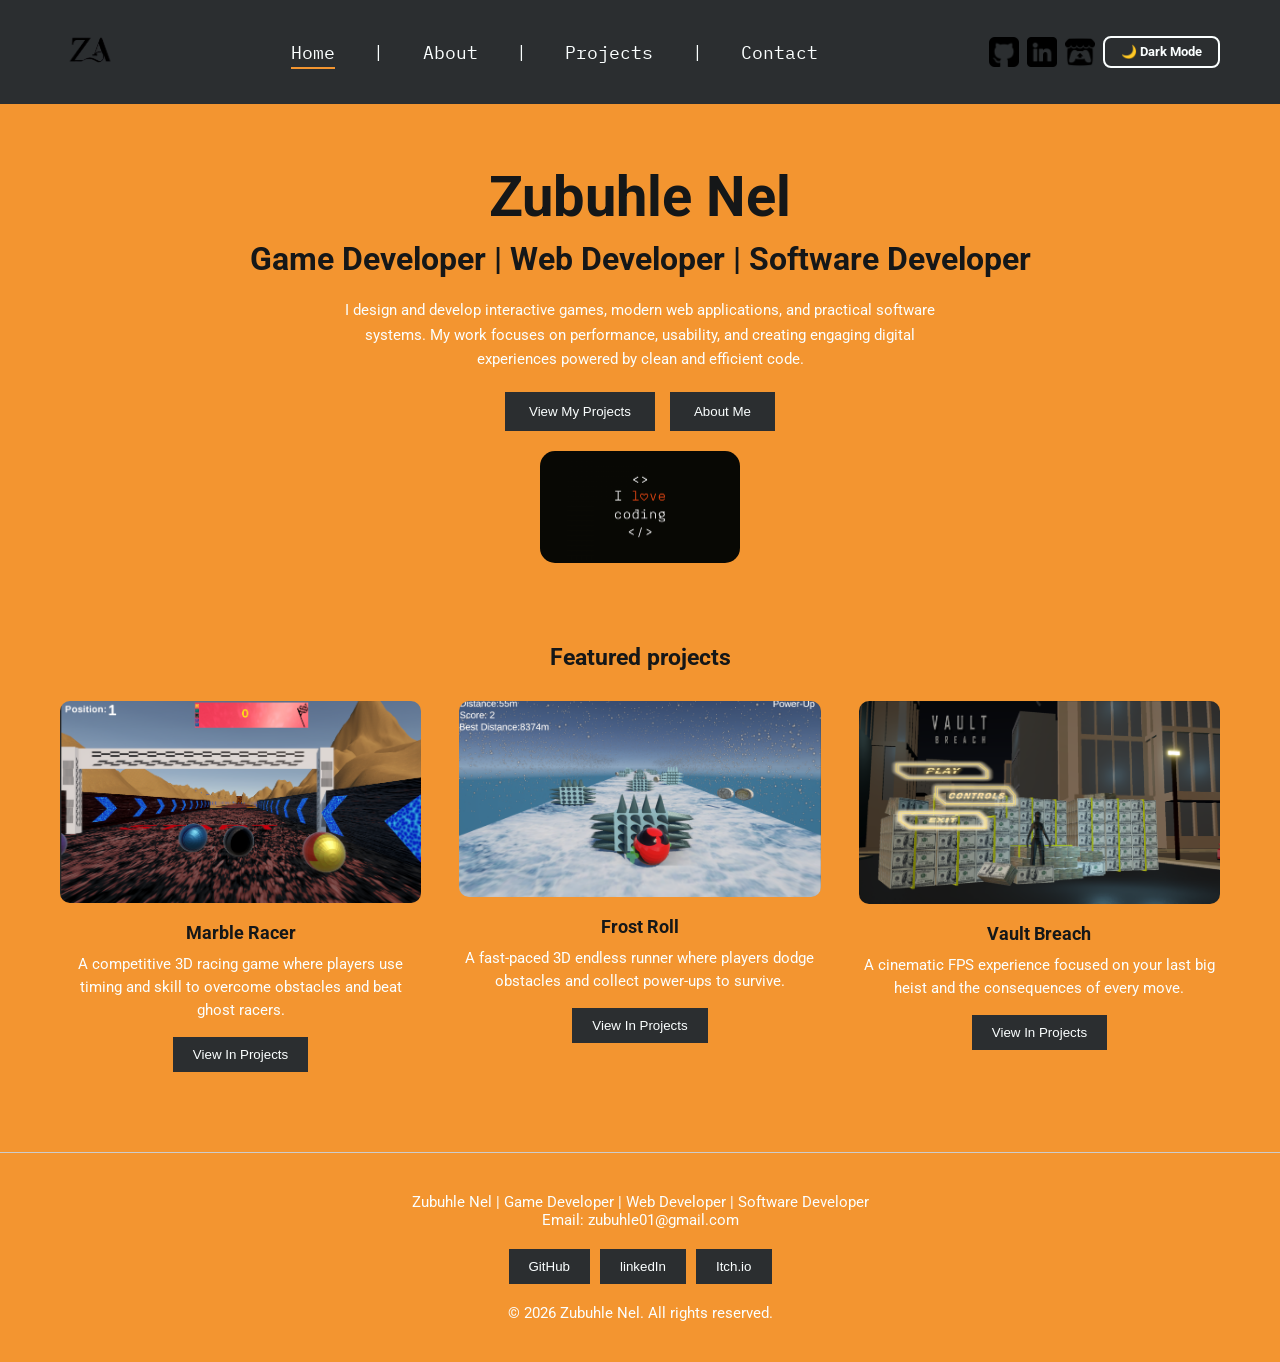
<file: index.html>
<!DOCTYPE html>
<html lang="en">
<head>
    <meta charset="UTF-8">
    <meta name="viewport" content="width=device-width, initial-scale=1.0">
   <meta name="description" content="Welcome to Zubuhle Nel's portfolio website">
    <title>PORTFOLIO HOMEPAGE</title>
    <script src="./Portfolio root/Scripts javascript/navigation.js" defer> </script>
    <script src="./Portfolio root/Scripts javascript/home.js" defer></script>
     <link rel="stylesheet" href="./Portfolio root/css/home.css">
     <link rel = "stylesheet" href="./Portfolio root/css/navigation.css">
     
     <link rel="preconnect" href="https://fonts.googleapis.com">
     <link rel="preconnect" href="https://fonts.gstatic.com" crossorigin>
     <link href="https://fonts.googleapis.com/css2?family=IBM+Plex+Mono:ital,wght@0,100;0,200;0,
     300;0,400;0,500;0,600;0,700;1,100;1,200;1,300;1,400;1,500;1,600;1,700&family=Roboto:ital,wght@0,100..900;1,100..900&display=swap" rel="stylesheet">

    
</head>
<body>
    <!-- navigation -->
   <header class = "navbar">

         <div class ="logo- container">
              <img src = "./Portfolio root/Assets/Images/za without.png" class = "logo">
         </div>

         <nav>
            <ul class = "nav-links">

                <li class="menu-title">Menu</li>

                <li id = "homeBtn" class="active">Home</li>
                <li class="separator">|</li>
                <li id = "aboutBtn">About</li>
                <li class="separator">|</li>
                <li id ="projectsBtn">Projects</li>
                <li class="separator">|</li>
                <li id = "contactBtn">Contact</li>
            </ul>

        </nav>

        <div class = "social-links">
            <img src = "./Portfolio root/Assets/Images/github-sign.png"
                id="githubBtn"
                alt="GitHub">
            <img src = "./Portfolio root/Assets/Images/linkedin.png"
                 id="linkedinBtn"
                 alt = "linkedIn">
            <img src="./Portfolio root/Assets/Images/itch_io_logo_icon_145157.png"
                 id="itchBtn"
                 alt = "Itch.io">

            <button id="themeToggleBtn">🌙 Dark Mode</button>
        </div>
        <button id="menuBtn">☰</button>
        </header>

<!-- Hero Section -->
 <Section class = "hero">
        
            <h1>Zubuhle Nel</h1>
            <h2>Game Developer | Web Developer | Software Developer</h2>

            <p>
                 I design and develop interactive games, modern web applications, and practical software systems.
                 My work focuses on performance, usability, and creating engaging digital experiences powered by
                 clean and efficient code.
            </p>
        
        <div class= "hero-buttons">
            <button id = "viewProjectsBtn"> View My Projects </button>
             <button id = "aboutMeBtn"> About Me</button>
        </div>
 </Section>

 <!-- Hero Image -->
  <section class = "hero-image">
    <img src="./Portfolio root/Assets/Images/I love coding.png" alt="Hero Banner" class = "hero-height">
    </section>

    <!-- Featured -->
   <section class = "featured-projects">
    <h2>Featured projects</h2>
    <div class = "projects-grid">
        <div class = "project-card">
            <img src= "./Portfolio root/Assets/Images/MArble racer.png" alt= "Fast Food Feud">
            <h3> Marble Racer </h3>
            <p>A competitive 3D racing game where
                 players use timing and skill to overcome 
                 obstacles and beat ghost racers.
            </p>
        <button class = "projectBtn">
            View In Projects
        </button>
        </div>
    
        <div class = "project-card">
           <img src="./Portfolio root/Assets/Images/Frost Roll.png" alt="Frost Roll">
           <h3>Frost Roll</h3>
           <P>A fast-paced 3D endless runner where
              players dodge obstacles and collect
              power-ups to survive.
           </P>

           <button  class="projectBtn">
              View In Projects
            </button>
        </div>

        <div class="project-card">
            <img src = "./Portfolio root/Assets/Images/Vault Breach.png" alt="The Last Job">
           <h3>Vault Breach</h3>
           <P>
              A cinematic FPS experience focused
              on your last big heist and the
              consequences of every move.
           </P>

            <button class = "projectBtn">
                View In Projects
            </button>
       </div>
    </div>

   </section>

<!-- Footer -->

<footer>
    <p>
        Zubuhle Nel | Game Developer | Web Developer | Software Developer
    </p>

    <p>
        Email: zubuhle01@gmail.com
    </p>

    <div class = "footer-socials">
        <button id="footerGithubBtn">
            GitHub
        </button>

        <button id="footerLinkedinBtn">
            linkedIn
        </button>

        <button id="footerItchBtn">
            Itch.io
        </button>
    </div>

    <p>  
        © 2026 Zubuhle Nel. All rights reserved.
    </p>

</footer>
      
</body>
</html>
</file>
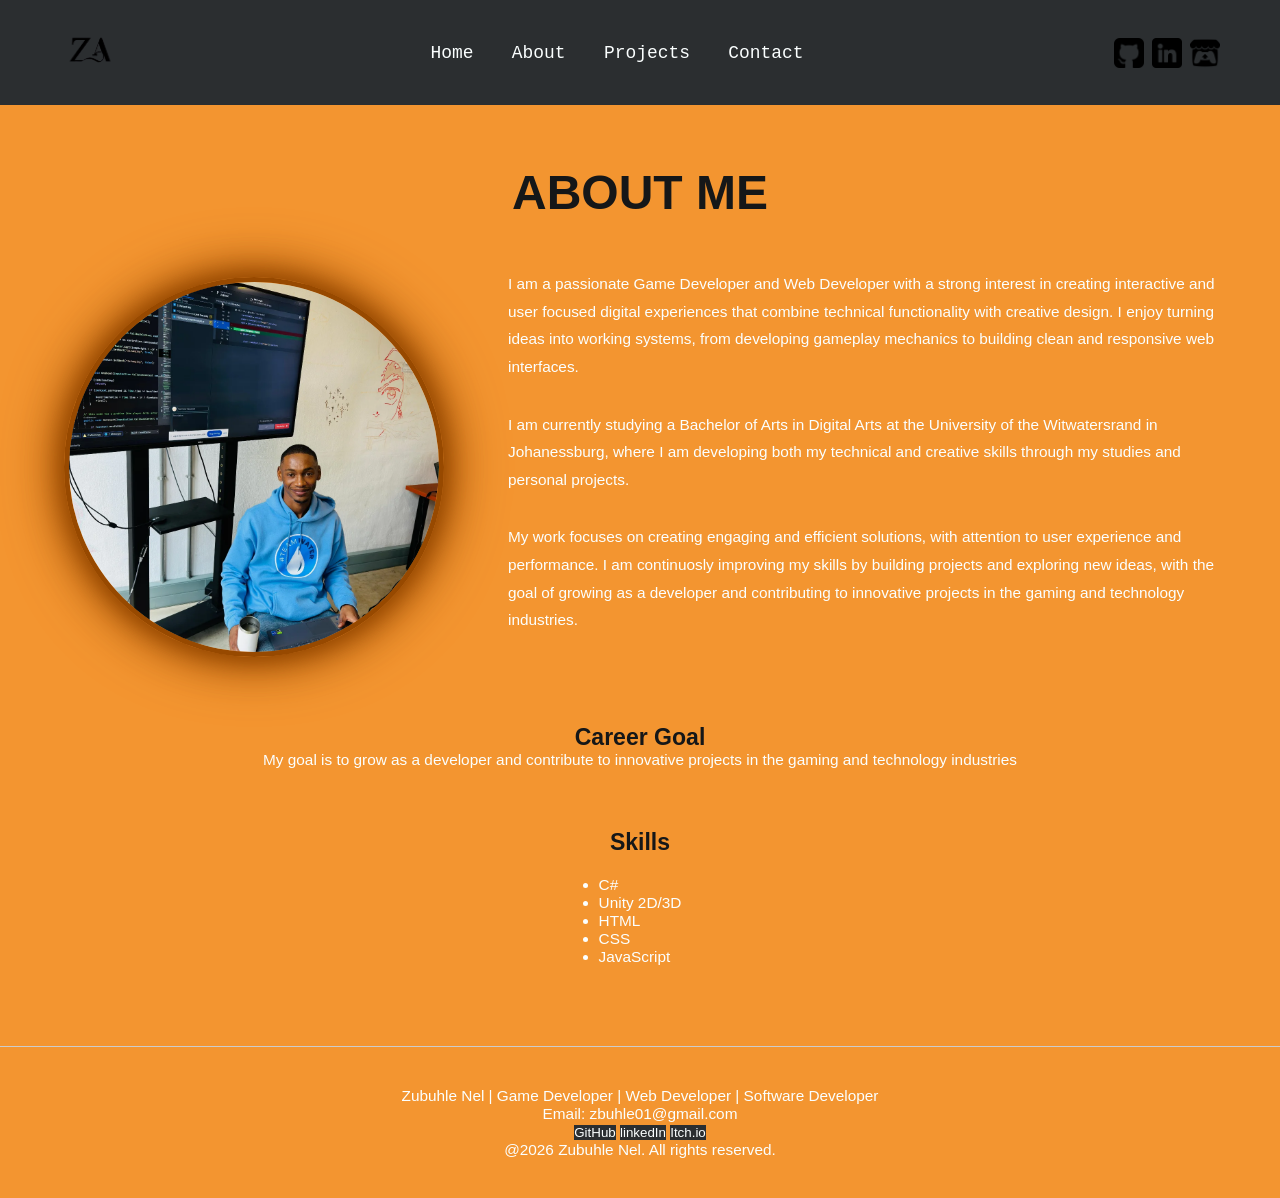
<file: Pages/about.html>
<!DOCTYPE html>
<html lang="en">
<head>
    <meta charset="UTF-8">
    <meta name="viewport" content="width=device-width, initial-scale=1.0">
    <title>Document</title>
    <script src="/Portfolio root/Scripts javascript/navigation.js" defer> </script>
    <script src="/Portfolio root/Scripts javascript/about.js" defer></script>
     <link rel="stylesheet" href="/Portfolio root/css/about.css">
     <link rel = "stylesheet" href="/Portfolio root/css/navigation.css">
</head>
<body>
      <!-- navigation -->
   <header class = "navbar">

    <div class ="logo- container">
         <img src = "/Portfolio root/Assets/Images/za without.png" class = "logo">
    </div>

    <nav>
       <ul class = "nav-links">
           <li id = "homeBtn">Home</li>
           <li id = "aboutBtn">About</li>
           <li id ="projectsBtn">Projects</li>
           <li id = "contactBtn">Contact</li>
       </ul>
   </nav>

   <div class = "social-links">
       <img src = "/Portfolio root/Assets/Images/github-sign.png"
           id="githubBtn"
           alt="GitHub">
       <img src = "/Portfolio root/Assets/Images/linkedin.png"
            id="linkedinBtn"
            alt = "linkedIn">
       <img src="/Portfolio root/Assets/Images/itch_io_logo_icon_145157.png"
            id="itchBtn"
            alt = "Itch.io">
   </div>
   </header>

   <!-- About section -->
    <Section class = "about">

        <h1>ABOUT ME</h1>
    
        <div class = "about-container">

            <div class = "profile-container">
                <img src="/Portfolio root/Assets/Images/Profile Image.jpg" alt="Profile Image">
            </div>

            <div class = "about-text">

                <p>
                    I am a passionate Game Developer and Web Developer with a strong interest in creating interactive and user focused digital
                    experiences that combine technical functionality with creative design. I enjoy turning ideas into working systems, from 
                    developing gameplay mechanics to building clean and responsive web interfaces.

                </p>

                <p>
                    I am currently studying a Bachelor of Arts in Digital Arts at the University of the Witwatersrand in Johanessburg, where I am
                    developing both my technical and creative skills through my studies and personal projects.

                </p>

                <p>
                    My work focuses on creating engaging and efficient solutions, with attention to user experience and performance. I am continuosly
                    improving my skills by building projects and exploring new ideas, with the goal of growing as a developer and contributing to innovative projects
                    in the gaming and technology industries.

                </p>

            </div>

        </div>

    </Section>

    <!-- Career Goals -->
    <section class = "career-goals">

        <h2>Career Goal</h2>

        <P>
            My goal is to grow as a developer and contribute
            to innovative projects in the gaming and technology
            industries
        </P>
    </section>

    <!-- Skills -->
     <section class = "skills">

        <h2>Skills</h2>

        <ul>
            <li>C#</li>
            <li>Unity 2D/3D</li>
            <li>HTML</li>
            <li>CSS</li>
            <li>JavaScript</li>
        </ul>
     </section>

     <!-- footer -->

   <footer>
     <p>
        Zubuhle Nel | Game Developer | Web Developer | Software Developer
    </p>

    <p>
        Email: zbuhle01@gmail.com
    </p>

    <div class = "footer-Socials">
        <button id="footerGithubBtn">
            GitHub
        </button>

        <button id="footerLinkedinBtn">
            linkedIn
        </button>

        <button id="footerItchBtn">
            Itch.io
        </button>
    </div>

       <p>
            @2026 Zubuhle Nel. All rights reserved.
       </p>
   </footer>
</body>
</html>
</file>
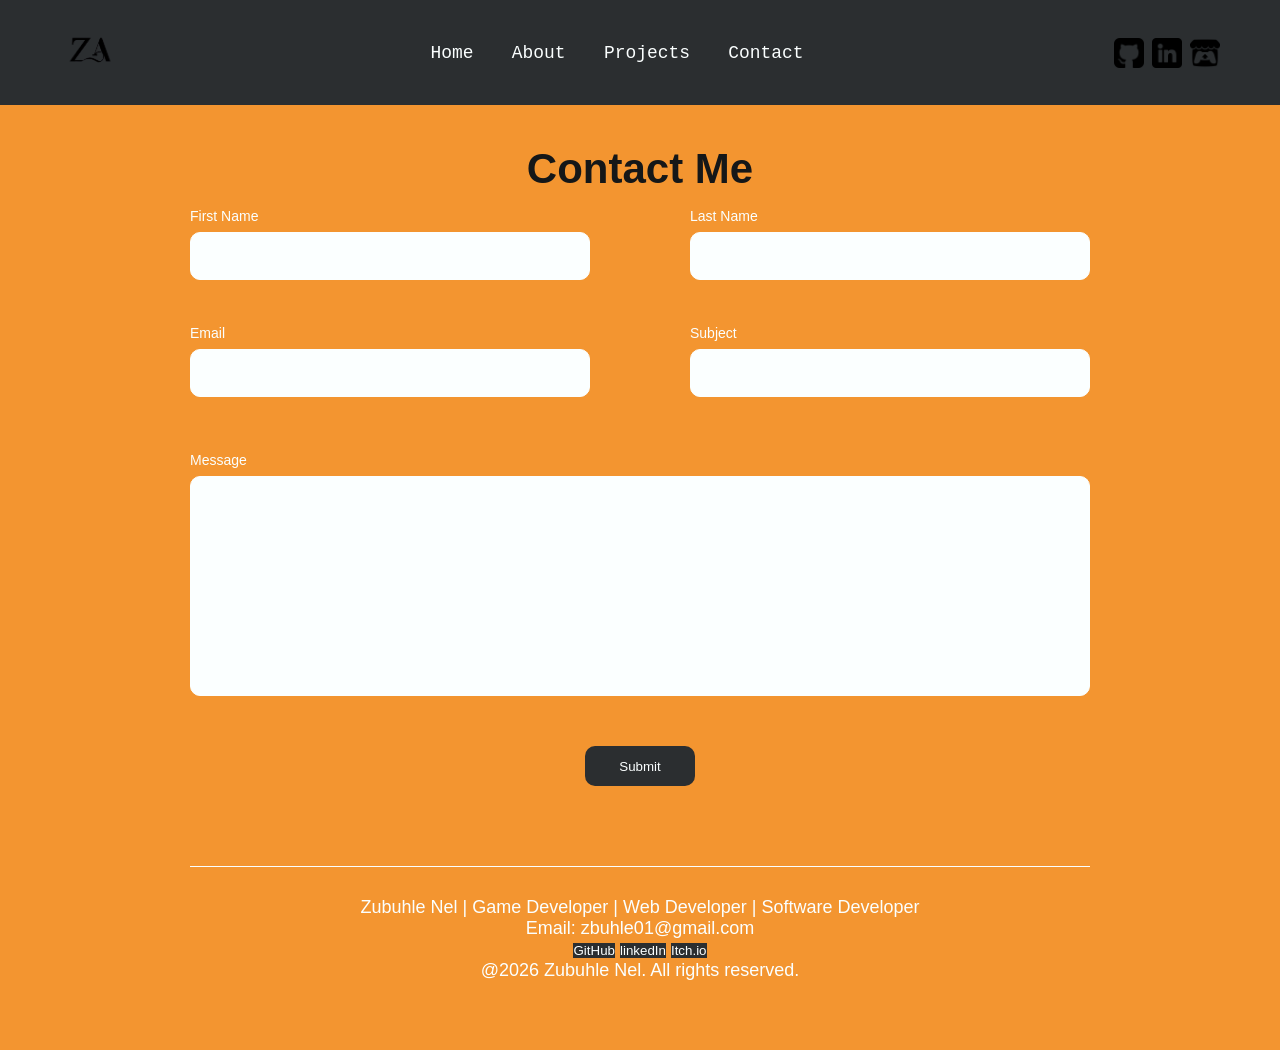
<file: Pages/contact.html>
<!DOCTYPE html>
<html lang="en">
<head>
    <meta charset="UTF-8">
    <meta name="viewport" content="width=device-width, initial-scale=1.0">
    <title>Document</title>
    <script src="/Portfolio root/Scripts javascript/navigation.js" defer> </script>
    <script src="/Portfolio root/Scripts javascript/contact.js" defer></script>
     <link rel="stylesheet" href="/Portfolio root/css/contact.css">
     <link rel = "stylesheet" href="/Portfolio root/css/navigation.css">
</head>
<body>
        <!-- navigation -->
   <header class = "navbar">

    <div class ="logo- container">
         <img src = "/Portfolio root/Assets/Images/za without.png" class = "logo">
    </div>

    <nav>
       <ul class = "nav-links">
           <li id = "homeBtn">Home</li>
           <li id = "aboutBtn">About</li>
           <li id ="projectsBtn">Projects</li>
           <li id = "contactBtn">Contact</li>
       </ul>
   </nav>

   <div class = "social-links">
       <img src = "/Portfolio root/Assets/Images/github-sign.png"
           id="githubBtn"
           alt="GitHub">
       <img src = "/Portfolio root/Assets/Images/linkedin.png"
            id="linkedinBtn"
            alt = "linkedIn">
       <img src="/Portfolio root/Assets/Images/itch_io_logo_icon_145157.png"
            id="itchBtn"
            alt = "Itch.io">
   </div>
   </header>
     
   <!-- Contact Section -->

   <main class="contact-container">

    <h1> Contact Me</h1>

    <form id="contactform">

        <div class="contact-grid">

            <div class=" form-group">
                <label for="firstName">First Name</label>
                <input type="text"
                       id="firstName"
                       name="firstName">
                
                       <span class="error" id="firstNameError"></span>

            </div>

            <div class="form-group">
                <label for="lastName">Last Name</label>
                <input type="text"
                       id="lastName"
                       name="lastName">
                    
                       <span class="error" id="lastNameError"></span>
            </div>

            <div class="form-group">
                 <label for="email">Email</label>
            
                <input type="email"
                    id="email"
                    name="email">
               
                    <span class="error" id="emailError"></span>
            </div>

            <div class="form-group">
                 <label for="subject">Subject</label>

                 <input type="text"
                         id="subject"
                         name=" subject">

                    <span class="error" id="subjectError"></span>
            </div>
        </div>

            <div class="message-group">

                <label for="message">Message</label>

                <textarea id="message"
                          name="message"></textarea>

                          <span class="error" id="messageError"></span>
            </div>

            <div class="submit-container">
                 <button type="submit" id="submitBtn">Submit</button>
            </div>
    
         <!-- footer -->

   <footer>
    <p>
       Zubuhle Nel | Game Developer | Web Developer | Software Developer
   </p>

   <p>
       Email: zbuhle01@gmail.com
   </p>

   <div class = "footer-Socials">
       <button id="footerGithubBtn">
           GitHub
       </button>

       <button id="footerLinkedinBtn">
           linkedIn
       </button>

       <button id="footerItchBtn">
           Itch.io
       </button>
   </div>

   <p>
       @2026 Zubuhle Nel. All rights reserved.
   </p>
  </footer>

</body>
</html>
</file>
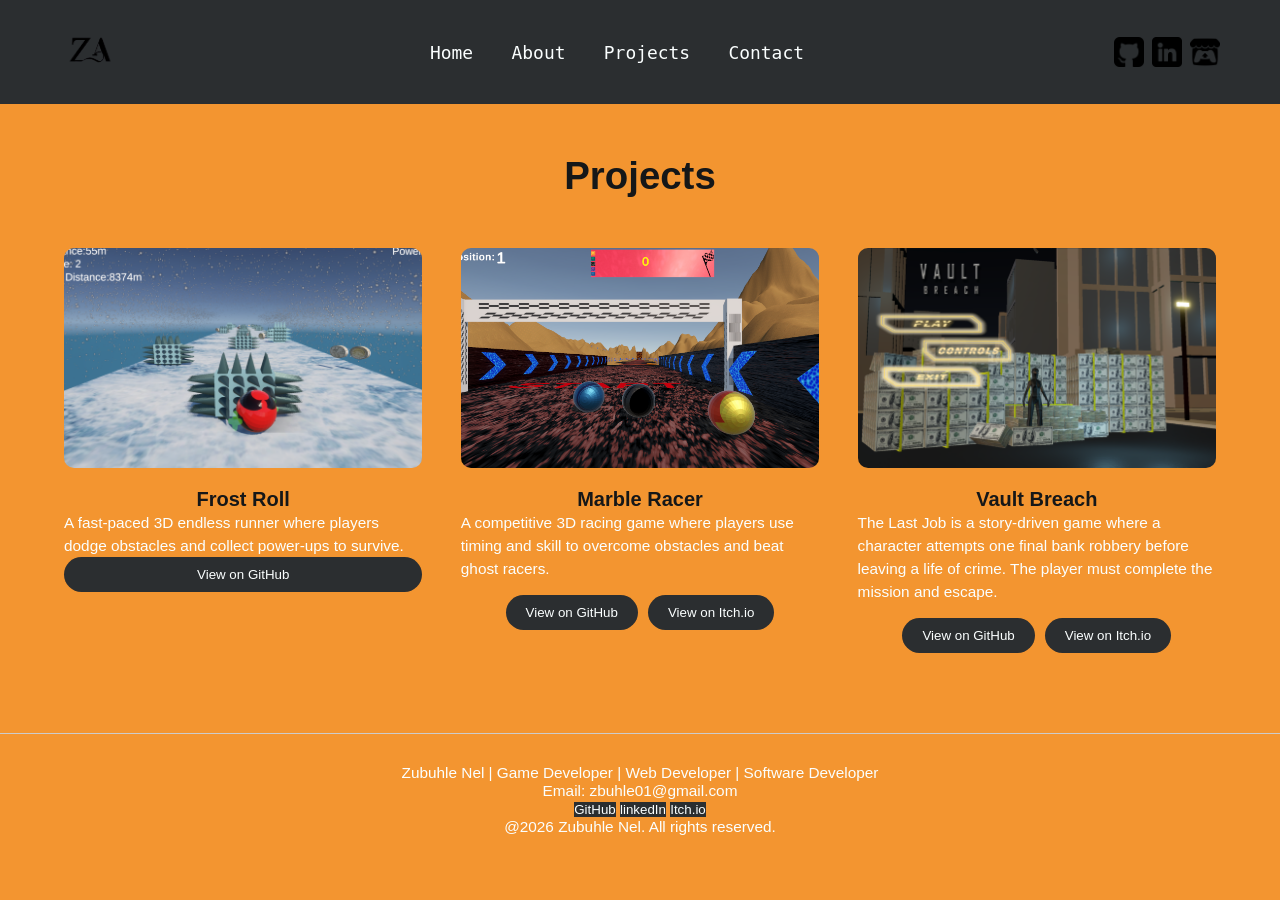
<file: Pages/projects.html>
<!DOCTYPE html>
<html lang="en">
<head>
    <meta charset="UTF-8">
    <meta name="viewport" content="width=device-width, initial-scale=1.0">
    <title>Document</title>
    <script src="/Portfolio root/Scripts javascript/navigation.js" defer> </script>
    <script src="/Portfolio root/Scripts javascript/projects.js" defer></script>
     <link rel="stylesheet" href="/Portfolio root/css/projects.css">
     <link rel = "stylesheet" href="/Portfolio root/css/navigation.css">
</head>
<body>
         <!-- navigation -->
   <header class = "navbar">

    <div class ="logo- container">
         <img src = "/Portfolio root/Assets/Images/za without.png" class = "logo">
    </div>

    <nav>
       <ul class = "nav-links">
           <li id = "homeBtn">Home</li>
           <li id = "aboutBtn">About</li>
           <li id ="projectsBtn">Projects</li>
           <li id = "contactBtn">Contact</li>
       </ul>
   </nav>

   <div class = "social-links">
       <img src = "/Portfolio root/Assets/Images/github-sign.png"
           id="githubBtn"
           alt="GitHub">
       <img src = "/Portfolio root/Assets/Images/linkedin.png"
            id="linkedinBtn"
            alt = "linkedIn">
       <img src="/Portfolio root/Assets/Images/itch_io_logo_icon_145157.png"
            id="itchBtn"
            alt = "Itch.io">
   </div>
   </header>



    <main class="projects-container">

        <h1>Projects</h1>

        <div class="projects-grid">

            <!-- Fast Food Feud -->
            <div class="project-card">

                <img src="/Portfolio root/Assets/Images/Frost Roll.png"
                     alt="Fast Food Feud"
                     class="project-image">

                <h2>Frost Roll</h2>

                <p>
                    A fast-paced 3D endless runner where
                    players dodge obstacles and collect
                    power-ups to survive.
                </p>

                <button id="fffGithubBtn"
                        class="project-btn">
                    View on GitHub
                </button>

            </div>

            <!-- Endless Runner -->
            <div class="project-card">

                <img src="/Portfolio root/Assets/Images/MArble racer.png"
                     alt="Endless Runner"
                     class="project-image">

                <h2>Marble Racer</h2>

                <p>
                    A competitive 3D racing game where
                    players use timing and skill to overcome 
                    obstacles and beat ghost racers.
                </p>

                <div class="button-group">

                    <button id="runnerGithubBtn"
                            class="project-btn">
                        View on GitHub
                    </button>

                    <button id="runnerItchBtn"
                            class="project-btn">
                        View on Itch.io
                    </button>

                </div>

            </div>

            <!-- The Last Job -->
            <div class="project-card">

                <img src="/Portfolio root/Assets/Images/Vault Breach.png"
                     alt="The Last Job"
                     class="project-image">

                <h2>Vault Breach</h2>

                <p>
                    The Last Job is a story-driven game where
                    a character attempts one final bank robbery
                    before leaving a life of crime.
                    The player must complete the mission and escape.
                </p>

                <div class="button-group">

                    <button id="lastJobGithubBtn"
                            class="project-btn">
                        View on GitHub
                    </button>

                    <button id="lastJobItchBtn"
                            class="project-btn">
                        View on Itch.io
                    </button>

                </div>

            </div>

        </div>

    </main>

    
   <!-- Footer -->

<footer>
    <p>
        Zubuhle Nel | Game Developer | Web Developer | Software Developer
    </p>

    <p>
        Email: zbuhle01@gmail.com
    </p>

    <div class = "footer-Socials">
        <button id="footerGithubBtn">
            GitHub
        </button>

        <button id="footerLinkedinBtn">
            linkedIn
        </button>

        <button id="footerItchBtn">
            Itch.io
        </button>
    </div>

    <p>
        @2026 Zubuhle Nel. All rights reserved.
    </p>

</footer>
</body>
</html>
</file>
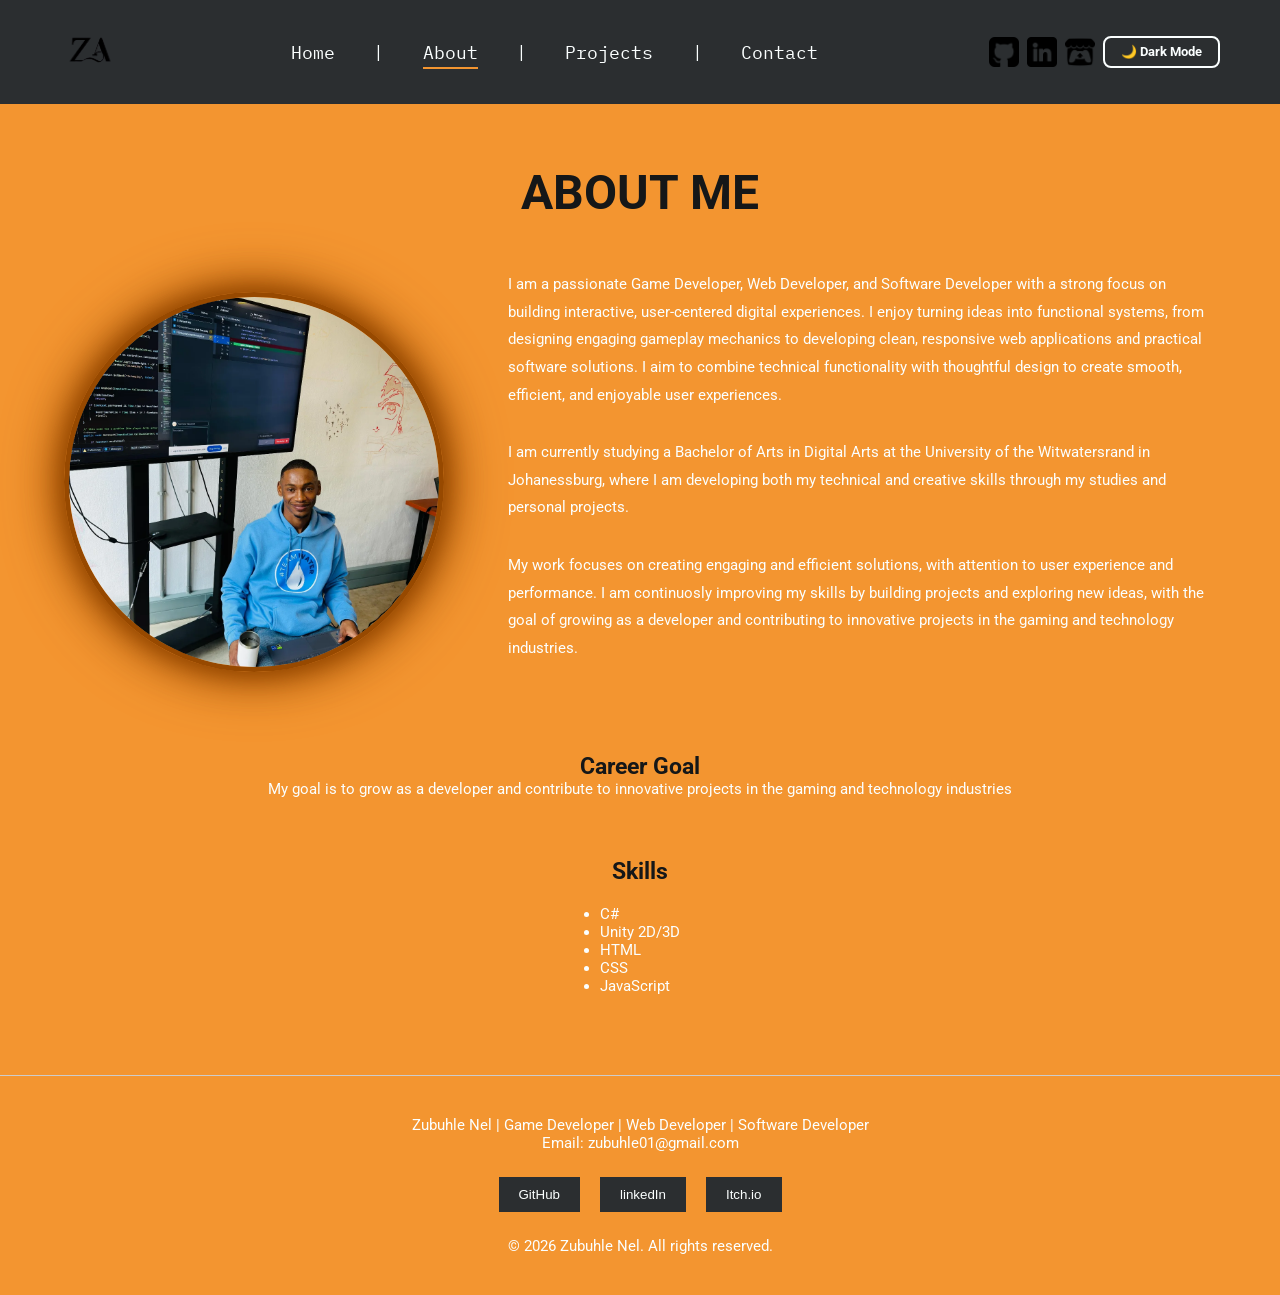
<file: Portfolio root/Pages/about.html>
<!DOCTYPE html>
<html lang="en">
<head>
    <meta charset="UTF-8">
    <meta name="viewport" content="width=device-width, initial-scale=1.0">
    <meta name="description" content="Everything you have to know about Zubuhle">
    <title>About Page</title>

    <script src="../Scripts javascript/navigation.js" defer> </script>
    <script src="../Scripts javascript/about.js" defer></script>

    <link rel="stylesheet" href="../css/about.css">
    <link rel = "stylesheet" href="../css/navigation.css">

     <link rel="preconnect" href="https://fonts.googleapis.com">
     <link rel="preconnect" href="https://fonts.gstatic.com" crossorigin>
     <link href="https://fonts.googleapis.com/css2?family=IBM+Plex+Mono:ital,wght@0,100;0,200;0,
     300;0,400;0,500;0,600;0,700;1,100;1,200;1,300;1,400;1,500;1,600;1,700&family=Roboto:ital,wght@0,100..900;1,100..900&display=swap" rel="stylesheet">

</head>

<body>
      <!-- navigation -->
   <header class = "navbar">

    <div class ="logo- container">
         <img src = "../Assets/Images/za without.png" class = "logo">
    </div>

    <nav>
       <ul class = "nav-links">

          <li class="menu-title">Menu</li>

           <li id = "homeBtn" >Home</li>
           <li class="separator">|</li>
            <li id = "aboutBtn" class="active">About</li>
            <li class="separator">|</li>
            <li id ="projectsBtn">Projects</li>
            <li class="separator">|</li>
           <li id = "contactBtn">Contact</li>
       </ul>
   </nav>

   <div class = "social-links">
       <img src = "../Assets/Images/github-sign.png"
           id="githubBtn"
           alt="GitHub">
       <img src = "../Assets/Images/linkedin.png"
            id="linkedinBtn"
            alt = "linkedIn">
       <img src="../Assets/Images/itch_io_logo_icon_145157.png"
            id="itchBtn"
            alt = "Itch.io">

            <button id="themeToggleBtn">Dark Mode</button>
   </div>

   <button id="menuBtn">☰</button>
   </header>

   <!-- About section -->
    <Section class = "about">

        <h1>ABOUT ME</h1>
    
        <div class = "about-container">

            <div class = "profile-container">
                <img src="../Assets/Images/Profile Image.jpg" alt="Profile Image">
            </div>

            <div class = "about-text">

                <p>
                    I am a passionate Game Developer, Web Developer, and Software Developer with a strong focus on building interactive, user-centered 
                    digital experiences. I enjoy turning ideas into functional systems, from designing engaging gameplay mechanics to developing clean, 
                    responsive web applications and practical software solutions. I aim to combine technical functionality with thoughtful design to create 
                    smooth, efficient, and enjoyable user experiences.
                </p>

                <p>
                    I am currently studying a Bachelor of Arts in Digital Arts at the University of the Witwatersrand in Johanessburg, where I am
                    developing both my technical and creative skills through my studies and personal projects.
                </p>

                <p>
                    My work focuses on creating engaging and efficient solutions, with attention to user experience and performance. I am continuosly
                    improving my skills by building projects and exploring new ideas, with the goal of growing as a developer and contributing to innovative projects
                    in the gaming and technology industries.
                </p>

            </div>

        </div>

    </Section>

    <!-- Career Goals -->
    <section class = "career-goals">

        <h2>Career Goal</h2>

        <P>
            My goal is to grow as a developer and contribute
            to innovative projects in the gaming and technology
            industries
        </P>
    </section>

    <!-- Skills -->
    <section class = "skills">

        <h2>Skills</h2>

        <ul>
            <li>C#</li>
            <li>Unity 2D/3D</li>
            <li>HTML</li>
            <li>CSS</li>
            <li>JavaScript</li>
        </ul>

    </section>

     <!-- footer -->

 <footer>

      <p>
        Zubuhle Nel | Game Developer | Web Developer | Software Developer
     </p>

     <p>
        Email: zubuhle01@gmail.com
     </p>

     <div class = "footer-socials">
         <button id="footerGithubBtn">
            GitHub
         </button>

         <button id="footerLinkedinBtn">
            linkedIn
         </button>

         <button id="footerItchBtn">
            Itch.io
         </button>

     </div>

       <p>
            © 2026 Zubuhle Nel. All rights reserved.
       </p>

 </footer>
</body>
</html>
</file>
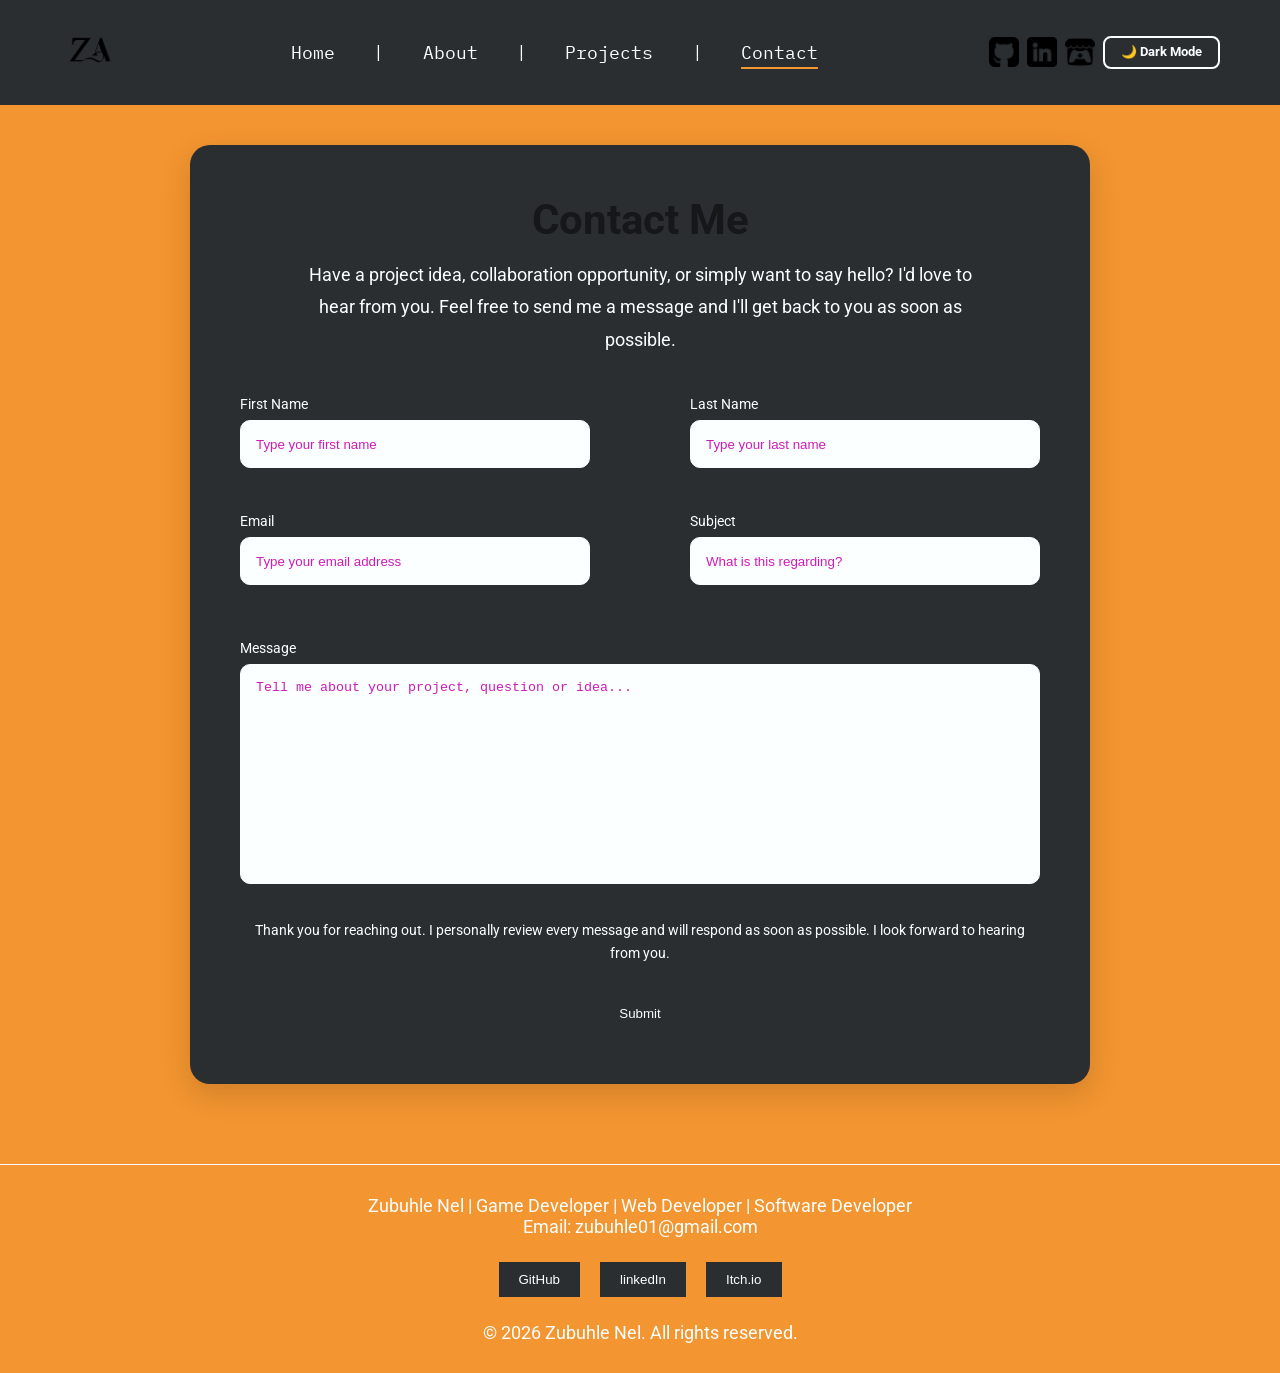
<file: Portfolio root/Pages/contact.html>
<!DOCTYPE html>
<html lang="en">
<head>
    <meta charset="UTF-8">
    <meta name="viewport" content="width=device-width, initial-scale=1.0">
    <meta name="description" content="Contact Zubuhle here">
    <title>Contact Page</title>

    <script src="../Scripts javascript/navigation.js" defer> </script>
    <script src="../Scripts javascript/contact.js" defer></script>

     <link rel="stylesheet" href="../css/contact.css">
     <link rel = "stylesheet" href="../css/navigation.css">

     <link rel="preconnect" href="https://fonts.googleapis.com">
     <link rel="preconnect" href="https://fonts.gstatic.com" crossorigin>
     <link href="https://fonts.googleapis.com/css2?family=IBM+Plex+Mono:ital,wght@0,100;0,200;0,
     300;0,400;0,500;0,600;0,700;1,100;1,200;1,300;1,400;1,500;1,600;1,700&family=Roboto:ital,wght@0,100..900;1,100..900&display=swap" rel="stylesheet">

</head>
<body>
        <!-- navigation -->
   <header class = "navbar">

    <div class ="logo- container">
         <img src = "../Assets/Images/za without.png" class = "logo">
    </div>

    <nav>
       <ul class = "nav-links">

           <li class="menu-title">Menu</li>

           <li id = "homeBtn">Home</li>
           <li class="separator">|</li>
           <li id = "aboutBtn">About</li>
           <li class="separator">|</li>
           <li id ="projectsBtn">Projects</li>
           <li class="separator">|</li>
           <li id = "contactBtn" class="active">Contact</li>
       </ul>
   </nav>

   <div class = "social-links">
       <img src = "../Assets/Images/github-sign.png"
           id="githubBtn"
           alt="GitHub">
       <img src = "../Assets/Images/linkedin.png"
            id="linkedinBtn"
            alt = "linkedIn">
       <img src="../Assets/Images/itch_io_logo_icon_145157.png"
            id="itchBtn"
            alt = "Itch.io">

            <button id="themeToggleBtn">Dark Mode</button>
   </div>

   <button id="menuBtn">☰</button>
   </header>
     
   <!-- Contact Section -->

   <main class="contact-container">

    
    <div class="contact-card">

     <h1>Contact Me</h1>
    
           <p class="contact-intro">
              Have a project idea, collaboration opportunity, or simply want to say hello?
              I'd love to hear from you. Feel free to send me a message and I'll get back
              to you as soon as possible.
            </p>
    
        <form id="contactform">

          <div class="contact-grid">

            <div class=" form-group">
                <label for="firstName">First Name</label>
                <input type="text"
                       id="firstName"
                       name="firstName"
                       placeholder="Type your first name">
                
                       <span class="error" id="firstNameError"></span>

            </div>

            <div class="form-group">
                <label for="lastName">Last Name</label>
                <input type="text"
                       id="lastName"
                       name="lastName"
                       placeholder="Type your last name">
                    
                       <span class="error" id="lastNameError"></span>
            </div>

            <div class="form-group">
                 <label for="email">Email</label>
            
                <input type="email"
                    id="email"
                    name="email"
                    placeholder="Type your email address">
               
                    <span class="error" id="emailError"></span>
            </div>

            <div class="form-group">
                 <label for="subject">Subject</label>

                 <input type="text"
                         id="subject"
                         name=" subject"
                         placeholder="What is this regarding?">

                    <span class="error" id="subjectError"></span>
            </div>
        </div>

            <div class="message-group">

                <label for="message">Message</label>

                <textarea id="message"
                          name="message"
                          placeholder="Tell me about your project, question or idea..."></textarea>

                          <span class="error" id="messageError"></span>
                         <p class="response-note">
                            Thank you for reaching out. I personally review every message and will respond
                            as soon as possible. I look forward to hearing from you.
                        </p>
            </div>

            <div class="submit-container">
                 <button type="submit" id="submitBtn">Submit</button>
            </div>
        </form>

    </div>
 </main>
    
         <!-- footer -->

 <footer>
    <p>
       Zubuhle Nel | Game Developer | Web Developer | Software Developer
   </p>

   <p>
       Email: zubuhle01@gmail.com
   </p>

   <div class = "footer-socials">
       <button id="footerGithubBtn">
           GitHub
       </button>

       <button id="footerLinkedinBtn">
           linkedIn
       </button>

       <button id="footerItchBtn">
           Itch.io
       </button>
   </div>

   <p>
       © 2026 Zubuhle Nel. All rights reserved.
   </p>
 </footer>

</body>
</html>
</file>
<file: Portfolio root/css/home.css>
body
{
    font-family: "Roboto", sans-serif;
    font-size: clamp(14px, 1.2vw, 18px);
    font-optical-sizing: auto;
}

/* HERO  */

.hero
{
    text-align: center;
    margin-top: clamp(20px, 5vw, 60px);
    padding: 0 clamp(15px, 5vw, 60px);
}

.hero h1
{
    font-size: clamp(2rem, 5vw, 3.5rem);
}

.hero h2
{
    margin-top: 10px;
    font-size: clamp(1.2rem, 3vw, 2rem);
}

.hero p
{
    max-width: min(600px, 90%);
    margin: 20px auto;
    line-height: 1.6;
}

/*  HERO BUTTONS  */

.hero-buttons
{
    margin-top: 20px;

    display: flex;
    justify-content: center;
    flex-wrap: wrap;
    gap: 15px;
}

.hero-buttons button
{
    padding: clamp(10px, 1.5vw, 12px)
             clamp(18px, 3vw, 24px);

    cursor: pointer;

    transition: transform 0.3s ease, opacity 0.3s ease;
}

.hero-buttons button:hover
{
    transform: translateY(-3px);
}

.hero-buttons button:active
{
    transform: translateY(1px);
}

/*  HERO IMAGE  */

.hero-image
{
    text-align: center;
    margin-top: 20px;
}

.hero-image img
{
    width: min(90%, 200px);
    height: auto;

    border-radius: 15px;

    transition: transform 0.3s ease, box-shadow 0.3s ease;
}

.hero-image img:hover
{
    transform: scale(1.05);
    box-shadow: 0 10px 25px rgba(0,0,0,0.25);
}

/* PROJECTS */

.featured-projects
{
    text-align: center;
    margin-top: clamp(40px, 6vw, 80px);
    padding: 0 clamp(15px, 5vw, 60px);
}

/*  modern responsive grid */
.projects-grid
{
    display: grid;
    grid-template-columns: repeat(auto-fit, minmax(220px, 1fr));
    gap: clamp(20px, 3vw, 40px);
    margin-top: 30px;
}

.project-card
{
    width: 100%;
}

.project-card img
{
    width: 100%;
    border-radius: 10px;

    transition: transform 0.3s ease, box-shadow 0.3s ease;
}

.project-card img:hover
{
    transform: translateY(-5px) scale(1.03);
    box-shadow: 0 10px 25px rgba(0,0,0,0.25);
}

.project-card h3
{
    margin-top: 15px;
}

.project-card p
{
    margin-top: 10px;
    line-height: 1.5;
}

/*  PROJECT BUTTON */

.projectBtn
{
    margin-top: 15px;
    padding: 10px 20px;
    cursor: pointer;

    transition: transform 0.3s ease, opacity 0.3s ease;
}

.projectBtn:hover
{
    transform: translateY(-3px);
}

.projectBtn:active
{
    transform: translateY(1px);
}

/*  REVEAL EFFECTS  */

.hero,
.hero-image,
.featured-projects,
.project-card
{
    opacity: 0;

    transform: translateY(50px);

    transition:
        opacity 0.8s ease,
        transform 0.8s ease;
}

.hero.show,
.hero-image.show,
.featured-projects.show,
.project-card.show
{
    opacity: 1;

    transform: translateY(0);
}

/* Stagger project cards */

.project-card:nth-child(1)
{
    transition-delay: 0.1s;
}

.project-card:nth-child(2)
{
    transition-delay: 0.3s;
}

.project-card:nth-child(3)
{
    transition-delay: 0.5s;
}

/* ENHANCED HERO IMAGE EFFECT */

.hero-image img
{
    transition:
        transform 0.3s ease,
        box-shadow 0.3s ease;
}

.hero-image img:hover
{
    transform: scale(1.05);

    box-shadow:
        0 10px 25px rgba(0,0,0,0.25);
}

/*  ENHANCED PROJECT IMAGE EFFECT  */

.project-card img
{
    transition:
        transform 0.3s ease,
        box-shadow 0.3s ease;
}

.project-card img:hover
{
    transform: translateY(-5px) scale(1.03);

    box-shadow:
        0 10px 25px rgba(0,0,0,0.25);
}

/*  HERO BUTTON EFFECTS  */

.hero-buttons button
{
    transition:
        transform 0.3s ease,
        opacity 0.3s ease;
}

.hero-buttons button:hover
{
    transform: translateY(-3px);
}

.hero-buttons button:active
{
    transform: translateY(1px);
}

/* PROJECT BUTTON EFFECTS */

.projectBtn
{
    transition:
        transform 0.3s ease,
        opacity 0.3s ease;
}

.projectBtn:hover
{
    transform: translateY(-3px);
}

.projectBtn:active
{
    transform: translateY(1px);
}

/* FOOTER */



footer
{
    text-align: center;
    margin-top: 80px;
    padding: clamp(20px, 4vw, 40px);
    border-top: 1px solid #ccc;
}

.footer-socials
{
    margin: 20px 0;

    display: flex;
    justify-content: center;
    flex-wrap: wrap;
    gap: 10px;
}

.footer-socials button
{
    padding: 10px 20px;
    cursor: pointer;

    transition: transform 0.3s ease, opacity 0.3s ease;
}


/*  FOOTER BUTTON EFFECTS */

footer-socials button
{
    margin: 5px;
    padding: 10px 20px;

    cursor: pointer;

    transition:
        transform 0.3s ease,
        background-color 0.3s ease,
        color 0.3s ease;
}

.footer-socials button:hover
{
    transform: translateY(-3px);

    background-color: #45494c;

    box-shadow: 0 4px 12px rgba(255,255,255,0.15);
}

.footer-socials button:active
{
    transform: translateY(1px);

    
    background-color: #1d1f20;
}


button
{
    cursor: pointer;

    transition:
        transform 0.3s ease,
        background-color 0.3s ease,
        box-shadow 0.3s ease;
}

button:hover
{
    transform: translateY(-3px);

    box-shadow:
        0 0 10px rgba(255,255,255,0.2),
        0 0 20px rgba(255,255,255,0.1);
}

button:active
{
    transform: translateY(1px);
}
</file>
<file: Portfolio root/css/navigation.css>
:root
{
    --background-color: #F39530;
    --heading-color: #151718;
    --text-color: #FBFFFF;
    --button-background: #2B2E30;
    --button-text: #FBFFFF;
    --profile-glow: #974900;
}

.dark-mode
{
    --background-color: #974900;
    --heading-color: #151718;
    --text-color: #FBFFFF;
    --button-background: #2B2E30;
    --button-text: #FBFFFF;
    --profile-glow: #F39530;
}

/* BASE */

body
{
    background-color: var(--background-color);
    color: var(--text-color);
    transition: 0.3s ease;
}

h1,
h2,
h3
{
    color: var(--heading-color);
}

button
{
    background-color: var(--button-background);
    color: var(--button-text);
    border: none;
}

/* RESET */

*
{
    margin: 0;
    padding: 0;
    box-sizing: border-box;
}

/*  NAVBAR */

.navbar
{
    position: relative;

    display: flex;
    justify-content: space-between;
    align-items: center;

    padding:
        clamp(10px, 2vw, 20px)
        clamp(12px, 5vw, 60px);

    background-color: var(--button-background);
    color: var(--button-text);

    width: 100%;

    font-family: "IBM Plex Mono", monospace;
}

/* LOGO */

.logo
{
    height: clamp(40px, 6vw, 60px);
}

/* NAV LINKS */

.nav-links
{
    display: flex;
    list-style: none;

    gap: clamp(15px, 3vw, 40px);
}

.nav-links li
{
    position: relative;

    cursor: pointer;
    user-select: none;

    font-size: clamp(14px, 1.4vw, 18px);

    transition: color 0.3s ease;
}

/* Underline Animation */

.nav-links li::after
{
    content: "";

    position: absolute;

    left: 0;
    bottom: -5px;

    width: 0%;
    height: 2px;

    background-color: #F39530;

    transition: width 0.3s ease;
}

.nav-links li:hover::after,
.nav-links li.active::after
{
    width: 100%;
}

/* SOCIAL LINKS */

.social-links
{
    display: flex;
    align-items: center;
    gap: 8px;
}

.social-links img
{
    width: clamp(24px, 3vw, 30px);
    height: clamp(24px, 3vw, 30px);

    display: block;

    cursor: pointer;

    transition: transform 0.3s ease;
}

.social-links img:hover
{
    transform: translateY(-3px);
}

/* THEME BUTTON */

#themeToggleBtn
{
    display: flex;
    align-items: center;
    justify-content: center;

    background-color: #2B2E30;
    color: #FBFFFF;

    border: 2px solid #FBFFFF;
    border-radius: 8px;

    padding:
        clamp(4px, 1vw, 8px)
        clamp(8px, 2vw, 16px);

    font-size: clamp(10px, 1vw, 14px);

    line-height: 1;

    cursor: pointer;

    font-family: "Roboto", sans-serif;
    font-weight: bold;

    transition: all 0.3s ease;
}

#themeToggleBtn:hover
{
    transform: scale(1.05);

    background-color: #FBFFFF;
    color: #2B2E30;
}

#themeToggleBtn:active
{
    transform: scale(0.95);
}

/* MENU BUTTON */

#menuBtn
{
    display: none;
}

.menu-title
{
    display: none;
}

.separator
{
    cursor: default !important;
    pointer-events: none;
}



/*  MOBILE  */

@media (max-width: 768px)
{
    .navbar
    {
        padding: 15px 10px;
    }

    .logo
    {
        height: 50px;
    }

    #menuBtn
    {
        display: block;

        background: none;
        border: none;

        color: var(--button-text);

        font-size: 28px;

        cursor: pointer;
    }

    .nav-links
    {
        display: none;
    }

    .nav-links
   {
    transition: all 0.3s ease;
   }

.nav-links
{
    display: flex;

    flex-direction: column;

    position: fixed;

    top: 0;
    right: -280px;

    width: 130px;
    
    height: auto;

    background-color: var(--button-background);

    padding: 20px;

    gap: 10px;

    z-index: 1000;

    transition: right 0.3s ease;

    box-shadow: -5px 0 15px rgba(0,0,0,0.3);
   }

  .nav-links.show
  {
    right: 0;
  }

.menu-title
{ 
    display: block;
    text-align: center;

    font-size: 30px;

    font-weight: bold;

    color: #F39530;

    padding-bottom: 2px;

    margin-bottom: 3px;

    cursor: default;

}

   .menu-title
    {
    pointer-events: none;
    }


    .nav-links li:not([id]):not(.menu-title)
    {
    display: none;
    }

    .social-links
    {
        gap: 5px;
    }

    .social-links img
    {
        width: 30px;
        height: 30px;
    }

    #themeToggleBtn
    {
        font-size: 9px;
        min-height: 30px;
    }
}
</file>
<file: Portfolio root/css/about.css>
/* BASE  */

body
{
    font-family: "Roboto", sans-serif;
    font-size: clamp(14px, 1.2vw, 18px);

    background-color: #f39530;
    color: #151718;
}

img
{
    max-width: 100%;
    height: auto;
}

/* ABOUT HEADER */

.about
{
    width: 100%;
    margin-top: clamp(30px, 5vw, 60px);
}

.about h1
{
    text-align: center;
    margin-bottom: clamp(20px, 5vw, 50px);

    font-size: clamp(2rem, 4vw, 3rem);
}

/*  MAIN LAYOUT */

.about-container
{
    display: flex;
    justify-content: center;
    align-items: center;

    flex-wrap: wrap; 

    gap: clamp(30px, 5vw, 80px);

    width: min(1200px, 90%);
    margin: 0 auto;
}

/*  PROFILE IMAGE */

.profile-container
{
    flex-shrink: 0;
    display: flex;
    justify-content: center;
    align-items: center;
}

.profile-container img
{
    width: clamp(220px, 30vw, 380px);
    height: clamp(220px, 30vw, 380px);

    object-fit: cover;
    object-position: center;

    border-radius: 50%;

    border: 5px solid var(--profile-glow);

    box-shadow:
        0 0 20px var(--profile-glow),
        0 0 40px var(--profile-glow),
        0 0 60px var(--profile-glow);

    transition: all 0.4s ease;
}

.profile-container img:hover
{
    transform: scale(1.03);

    box-shadow:
        0 0 30px var(--profile-glow),
        0 0 60px var(--profile-glow),
        0 0 90px var(--profile-glow);
}

/*  TEXT */

.about-text
{
    flex: 1;
    min-width: 280px;
    text-align: left;
}

.about-text p
{
    margin-bottom: 30px;
    line-height: 1.8;
}

/* CAREER GOALS */

.career-goals
{
    text-align: center;
    margin-top: clamp(40px, 6vw, 60px);
}

.career-goals p
{
    max-width: 900px;
    margin: 0 auto;
}

/* SKILLS */

.skills
{
    text-align: center;
    margin-top: clamp(40px, 6vw, 60px);
}

.skills ul
{
    display: inline-block;
    text-align: left;
    margin-top: 20px;
}


  /* FOOTER  */
footer-socials button
{
    margin: 5px;
    padding: 10px 20px;

    cursor: pointer;

    transition:
        transform 0.3s ease,
        background-color 0.3s ease,
        color 0.3s ease;
}

.footer-socials button:hover
{
    transform: translateY(-3px);

    background-color: #45494c;

    box-shadow: 0 4px 12px rgba(255,255,255,0.15);
}

.footer-socials button:active
{
    transform: translateY(1px);

    /* slightly darker when pressed */
    background-color: #1d1f20;
}




footer
{
    text-align: center;
    margin-top: 80px;
    padding: clamp(20px, 4vw, 40px);
    border-top: 1px solid #ccc;
}

.footer-socials
{
    margin: 20px 0;

    display: flex;
    justify-content: center;
    flex-wrap: wrap;
    gap: 10px;
}

.footer-socials button
{
    margin: 5px;
    padding: 10px 20px;
}
</file>
<file: Portfolio root/css/contact.css>
body
{
    font-family: "Roboto", sans-serif;
    font-size: large;
    font-optical-sizing: auto;
}

/*  CONTAINER  */

.contact-container
{
    width: min(90%, 900px);
    margin: 40px auto;
}



    .contact-container h1
{
    text-align: center;

    margin-bottom: 15px;

    font-size: 42px;
}

/*  GRID */

.contact-grid
{
    display: grid;

     
    grid-template-columns: repeat(2, 1fr);

    gap: 25px 100px;
}

/* FORM GROUP */

.form-group
{
    display: flex;
    flex-direction: column;
}

.form-group label
{
    margin-bottom: 8px;
    font-size: 14px;
}


.form-group input
{
    width: 100%;

    height: 48px;

    border: 1px solid #FBFFFF;

    border-radius: 10px;

    background: #FBFFFF;

    padding: 0 15px;

    box-sizing: border-box;
}

/* MESSAGE */

.message-group
{
    margin-top: 35px;
    display: flex;
    flex-direction: column;
}

.message-group label
{
    margin-bottom: 8px;
    font-size: 14px;
}

    .message-group textarea
{
    width: 100%;

    height: 220px;

    border: 1px solid #FBFFFF;

    border-radius: 10px;

    background:  #FBFFFF;

    padding: 15px;

    resize: none;

    box-sizing: border-box;
}

 /* VALIDATION  */

.error
{
    color: red;
    font-size: 12px;
    margin-top: 5px;
    min-height: 15px;

    user-select: none;
    pointer-events: none;
}

.valid
{
    border: 2px solid green !important;
}

.invalid
{
    border: 2px solid red !important;
}

/* BUTTON */

.submit-container
{
    display: flex;
    justify-content: center;
    margin-top: 5px;
    /* margin-right: 180px; */
}

#submitBtn
{
    display: block;
    margin: 25px auto 0;

    width: 110px;
    height: 40px;

    border: none;
    border-radius: 10px;

    cursor: pointer;

    transition:
        transform 0.3s ease,
        background-color 0.3s ease,
        box-shadow 0.3s ease;
}

#submitBtn:hover
{
    transform: translateY(-3px);

    background-color: #45494c;

    box-shadow:
        0 0 10px rgba(255,255,255,0.2),
        0 0 20px rgba(255,255,255,0.1);
}

#submitBtn:active
{
    transform: translateY(1px);

    background-color: #1d1f20;
}

#submitBtn:hover
{
    transform: translateY(-2px);
}

/*  FOOTER  */

footer
{
    text-align:center;

    margin-top:80px;

    padding:30px;

    border-top:1px solid  #FBFFFF;
}

.footer-socials
{
    margin:20px 0;

    display: flex;
    justify-content: center;
    flex-wrap: wrap;

    gap: 10px;
}

.footer-socials button
{
    margin:5px;
    padding:10px 20px;
}

.contact-card
{
    background: #2B2E30;
    border-radius: 20px;

    padding: 50px;

    box-shadow: 0 10px 30px rgba(0,0,0,0.15);

    max-width: 950px;

    margin: 0 auto;
}

.contact-intro
{
    text-align: center;

    max-width: 700px;

    margin: 0 auto 40px auto;

    line-height: 1.8;

    color: #FBFFFF;
}

input::placeholder,
textarea::placeholder
{
    color:  #d11ab9;
    font-size: 10;
}

.response-note
{
    margin-top: 15px;

    text-align: center;
           
    color:  #FBFFFF; 

    font-size: 14px;

    line-height: 1.6;
}

footer-socials button
{
    margin: 5px;
    padding: 10px 20px;

    cursor: pointer;

    transition:
        transform 0.3s ease,
        background-color 0.3s ease,
        color 0.3s ease;
}

.footer-socials button:hover
{
    transform: translateY(-3px);

    background-color: #45494c;

    box-shadow: 0 4px 12px rgba(255,255,255,0.15);
}

.footer-socials button:active
{
    transform: translateY(1px);

    /* slightly darker when pressed */
    background-color: #1d1f20;
}

.projectBtn
{
    transition:
        transform 0.3s ease,
        opacity 0.3s ease;
}

.projectBtn:hover
{
    transform: translateY(-3px);
}

.projectBtn:active
{
    transform: translateY(1px);
}


/*  RESPONSIVE ONLY ( PHONE)  */

@media (max-width: 600px)
{
    .contact-container
    {
        width: 95%;
        margin: 30px auto;
    }

    .contact-container h1
    {
        font-size: 2rem;
        margin-bottom: 30px;
    }

    .contact-grid
    {
        grid-template-columns: 1fr;
        gap: 20px;
    }

    .message-group textarea
    {
        height: 180px;
    }

    #submitBtn
    {
        width: 50%;
        max-width: 250px;
    }

    footer
    {
        padding: 20px;
    }

    .footer-socials
    {
        flex-direction: column;
        align-items: center;
    }
}
</file>
<file: Portfolio root/css/projects.css>
body
{
    font-family:"Roboto", sans-serif;
    font-size: clamp(14px, 1.2vw, 18px);
}

body
{
    margin: 0;
    padding: 0;
    font-family: Arial, sans-serif;
}

/* CONTAINER */

.projects-container
{
    width: min(90%, 1400px);
    margin: clamp(30px, 5vw, 50px) auto;
}

.projects-container h1
{
    text-align: center;
    margin-bottom: clamp(30px, 5vw, 50px);
    font-size: clamp(2rem, 3vw, 40px);
}

/* GRID */

.projects-grid
{
    display: grid;

    
    grid-template-columns: repeat(auto-fit, minmax(280px, 1fr));

    gap: clamp(20px, 3vw, 40px);
}

/* PROJECT CARD */

.project-card
{
    display: flex;
    flex-direction: column;

    position: relative;
}

.project-image
{
    width: 100%;
    height: clamp(180px, 18vw, 220px);

    object-fit: cover;
    background: #d9d9d9;
    border-radius: 10px;

    cursor: pointer;

    transition: transform 0.3s ease;
}

.project-image:hover
{
    transform: scale(1.02);
}

.project-card h2
{
    text-align: center;
    margin-top: 20px;
    font-size: clamp(16px, 2vw, 20px);
}

.project-card p
{
    line-height: 1.5;
    text-align: left;
}

/*  BUTTONS */

    .button-group
{
    margin-top: 15px;

    display: flex;
    justify-content: center;
    gap: 10px;

    flex-wrap: wrap;
}

/* PROJECT BUTTONS */

.project-btn
{
    border: none;
    border-radius: 20px;

    padding: 10px 20px;

    cursor: pointer;

    transition:
        transform 0.3s ease,
        background-color 0.3s ease,
        box-shadow 0.3s ease;
}

.project-btn:hover
{
    transform: translateY(-3px);

    background-color: #3a3d40;

    box-shadow:
        0 0 10px rgba(255,255,255,0.15),
        0 0 20px rgba(255,255,255,0.1);
}

.project-btn:active
{
    transform: translateY(1px);
}


/* FOOTER */

footer
{
    text-align:center;
    margin-top:80px;
    padding:30px;
    border-top:1px solid #ccc;
}

.footer-socials
{
    margin:20px 0;
}

.footer-socials button
{
    margin:5px;
    padding:10px 20px;
}

.footer-socials
{
    margin: 20px 0;

    display: flex;
    justify-content: center;
    flex-wrap: wrap;

    gap: 10px;
}

.footer-socials button
{
    margin: 5px;
    padding: 10px 20px;

    cursor: pointer;

    border-radius: 8px;

    transition:
        transform 0.3s ease,
        background-color 0.3s ease,
        box-shadow 0.3s ease;
}

.footer-socials
{
    margin: 20px 0;

    display: flex;
    justify-content: center;
    flex-wrap: wrap;

    gap: 10px;
}

.footer-socials button
{
    margin: 5px;
    padding: 10px 20px;

    border: none;
    border-radius: 0px;

    cursor: pointer;

    transition:
        transform 0.3s ease,
        background-color 0.3s ease,
        color 0.3s ease,
        box-shadow 0.3s ease;
}

.footer-socials button:hover
{
    transform: translateY(-3px);

    background-color: #45494c;

    box-shadow:
        0 0 10px rgba(255,255,255,0.15),
        0 4px 12px rgba(255,255,255,0.15);
}

.footer-socials button:active
{
    transform: translateY(1px);

    background-color: #1d1f20;

    box-shadow: none;
}


/* MEDIA QUERY  */

@media (max-width: 768px)
{
    .projects-container
    {
        width: 95%;
        margin: 30px auto;
    }

    .projects-container h1
    {
        font-size: 2rem;
        margin-bottom: 30px;
    }

    .project-card p
    {
        text-align: center;
    }

    .button-group
    {
        flex-direction: column;
        align-items: center;
    }

    .project-btn
    {
        width: 100%;
        max-width: 250px;
    }
}

/* IMAGE HOVER */

.project-card
{
    position: relative;
}

.project-image
{
    cursor: pointer;
    transition: transform 0.3s ease;
}

.project-image:hover
{
    transform: scale(1.02);
}

/* MAGNIFY ICON  */

.project-card::after
{
    content: "🔍";
    position: absolute;
    top: 15px;
    right: 15px;

    opacity: 0;
    font-size: 28px;

    transition: 0.3s ease;
    pointer-events: none;
}

.project-card:hover::after
{
    opacity: 1;
}

/*  GALLERY */

.gallery-modal
{
    display: none;
    position: fixed;

    top: 0;
    left: 0;

    width: 100%;
    height: 100%;

    background: rgba(0,0,0,0.9);

    justify-content: center;
    align-items: center;

    z-index: 9999;
}

.gallery-modal.active
{
    display: flex;
}

.gallery-content
{
    display: flex;
    flex-direction: column;
    align-items: center;
}

.gallery-image
{
    max-width: min(80%, 900px);
    max-height: 80%;

    border-radius: 10px;
    transition: opacity 0.3s ease;
}

.gallery-arrow
{
    background: none;
    color: white;

    border: none;
    font-size: clamp(30px, 4vw, 50px);

    cursor: pointer;
    margin: 20px;
}

#closeGallery
{
    position: absolute;
    top: 20px;
    right: 30px;

    color: white;
    font-size: 40px;

    cursor: pointer;
}

#galleryTitle
{
    color: white;
    margin-bottom: 20px;
    font-size: clamp(18px, 3vw, 28px);
}

#imageCounter
{
    color: white;
    margin-top: 15px;
    font-size: 18px;
}

/*  MODEL  */

model-viewer
{
    width: min(500px, 90%);
    height: clamp(300px, 50vw, 600px);

    margin: auto;
    display: block;
}

/*  TAGS  */

.project-tags
{
    display: flex;
    justify-content: center;
    flex-wrap: wrap;
    gap: 10px;
    margin-bottom: 15px;
}

.project-tags span
{
    background-color: #2B2E30;
    color: white;

    padding: 6px 12px;
    border-radius: 20px;

    font-size: clamp(12px, 1vw, 14px);
}

/*  DROPDOWNS  */

.project-details
{
    margin-top: 15px;
}

.project-details details
{
    margin-bottom: 10px;

    border-radius: 8px;
    overflow: hidden;

    background: rgba(0,0,0,0.08);
}

.project-details summary
{
    padding: 12px;
    cursor: pointer;
    font-weight: bold;
}

.project-details p
{
    padding: 12px;
    margin: 0;
}

/*  LIST */

.project-list
{
    padding-left: 30px;
    margin-bottom: 15px;
}

.project-list li
{
    margin-bottom: 8px;
}
</file>
